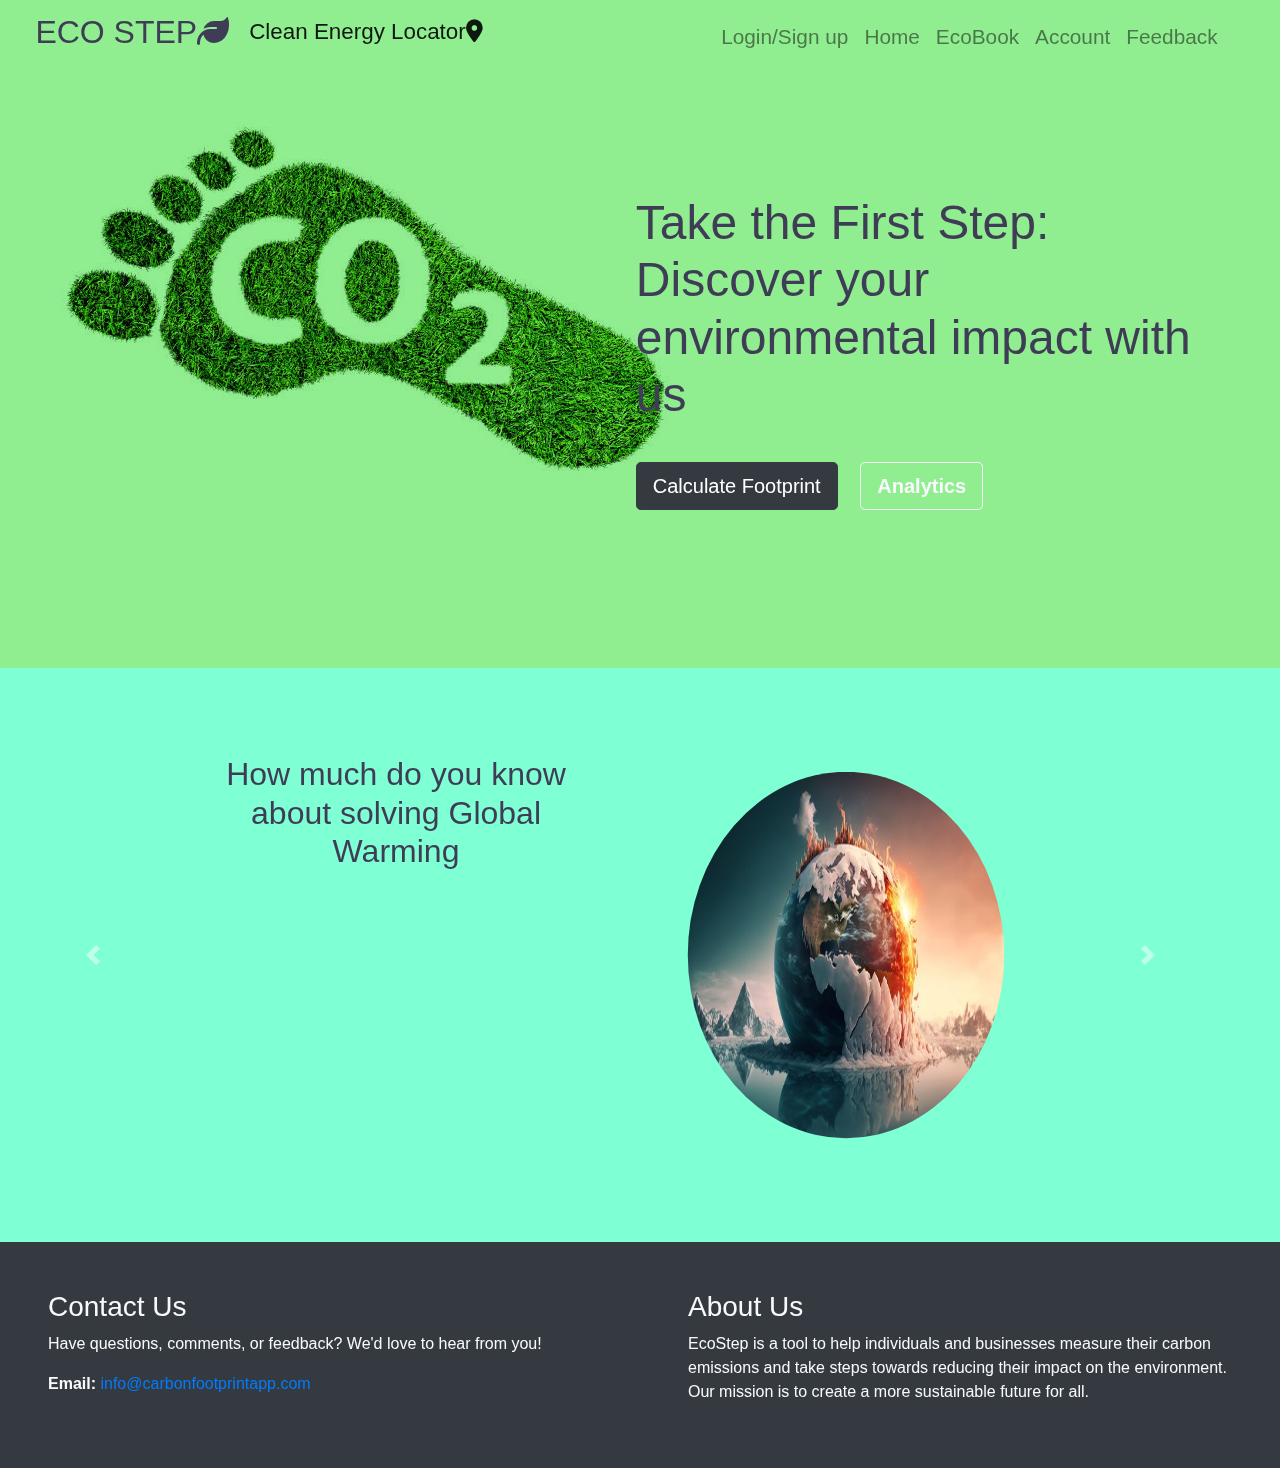
<file: index.html>
<!DOCTYPE html>
<html lang="en">
<head>
    <meta charset="UTF-8">
    <meta http-equiv="X-UA-Compatible" content="IE=edge">
    <meta name="viewport" content="width=device-width, initial-scale=1.0">
    <title>EcoStep</title>
    <link rel="stylesheet" href="https://cdn.jsdelivr.net/npm/bootstrap@4.0.0/dist/css/bootstrap.min.css" integrity="sha384-Gn5384xqQ1aoWXA+058RXPxPg6fy4IWvTNh0E263XmFcJlSAwiGgFAW/dAiS6JXm" crossorigin="anonymous">
  
  <!--Google font-->
  <script src="https://code.jquery.com/jquery-3.2.1.slim.min.js" integrity="sha384-KJ3o2DKtIkvYIK3UENzmM7KCkRr/rE9/Qpg6aAZGJwFDMVNA/GpGFF93hXpG5KkN" crossorigin="anonymous"></script>
  <script src="https://cdn.jsdelivr.net/npm/popper.js@1.12.9/dist/umd/popper.min.js" integrity="sha384-ApNbgh9B+Y1QKtv3Rn7W3mgPxhU9K/ScQsAP7hUibX39j7fakFPskvXusvfa0b4Q" crossorigin="anonymous"></script>
  <script src="https://cdn.jsdelivr.net/npm/bootstrap@4.0.0/dist/js/bootstrap.min.js" integrity="sha384-JZR6Spejh4U02d8jOt6vLEHfe/JQGiRRSQQxSfFWpi1MquVdAyjUar5+76PVCmYl" crossorigin="anonymous"></script>
  <link rel="preconnect" href="https://fonts.googleapis.com">
  <link rel="preconnect" href="https://fonts.gstatic.com" crossorigin>
  <link href="https://fonts.googleapis.com/css2?family=Montserrat:wght@100&family=Ubuntu:wght@300&display=swap" rel="stylesheet">
  
  <link rel="stylesheet" href="css/homepage.css">

  <!--font awsome-->
  <link rel="stylesheet" href="https://cdnjs.cloudflare.com/ajax/libs/font-awesome/6.4.0/css/all.min.css">

</head>
<body>

    
    <section id="title">
        
        <div class="navigation">
            <nav class="navbar navbar-expand-lg navbar-light">
                <a class="navbar-brand" href="#"><h2 class="brand">ECO STEP<i class="fa-solid fa-leaf"></i></h2></a>
                <a class="navbar-brand" href="#"><h2 class="energy-locator">Clean Energy Locator<i class="fa-solid fa-location-dot"></i></h2></a>
                <button class="navbar-toggler" type="button" data-toggle="collapse" data-target="#navbarNav" aria-controls="navbarNav" aria-expanded="false" aria-label="Toggle navigation">
                <span class="navbar-toggler-icon"></span>
                </button>
            
                <div class="collapse navbar-collapse" id="navbarNav">
                <ul class="navbar-nav ml-auto">
                    <li class="nav-item">
                    <a class="nav-link" href="login.html">Login/Sign up</a>
                    </li>
                    <li class="nav-item">
                    <a class="nav-link" href="#">Home</a>
                    </li>
                    <li class="nav-item">
                    <a class="nav-link" href="#">EcoBook</a>
                    </li>
                    <li class="nav-item">
                    <a class="nav-link" href="#">Account</a>
                    </li>
                    <li class="nav-item">
                    <a class="nav-link" href="#">Feedback</a>
                    </li>
                </ul>
                </div>
            </nav>
        </div>
        
        <div class="row">
            
            <div class="col-lg-6">
                <img src="images/carbon_footprint.jpg" class="img-footprint">
            </div>
            <div class="col-lg-6">
                <div class="head-text">
                    
                    <h3 class="title-text">Take the First Step: Discover your environmental impact with us</h3>
                    <button type="button" class="btn btn-dark btn-lg download-button">Calculate Footprint</button>
                    <button type="button" class="btn btn-outline-light btn-lg download-button"><b>Analytics</b></button>
                </div>
                
            </div>
        </div>
    
    </section>


    <!--Blogs-->
    <section id="testimonials">
        <div id="testimonial-carousel" class="carousel slide" data-ride="false">
          <div class="carousel-inner">
            <div class="carousel-item active">
              <div class="row">
                <div class="col-md-6"><h2>How much do you know about solving Global Warming</h2></div>
                <div class="col-md-6"><img src="images/global_warming.jpg" class="global-warming-img" alt="dog-profile" ></div>
              </div>
            </div>
            <div class="carousel-item">
              <div class="row">
                <div class="col-lg-6"><h2 class="testimonial-text">The Role of Human Activity in Global Warming: What Can We Do to Stop It?</h2></div>
                <div class="col-lg-6"><img  src="images/tree-blog-img.jpeg" alt="lady-profile " class="tree-img"></div>
              </div>
            </div>
            
          </div>

          <a class="carousel-control-prev" href="#testimonial-carousel" role="button" data-slide="prev">
            <span class="carousel-control-prev-icon" aria-hidden="true"></span>
          </a>
          <a class="carousel-control-next" href="#testimonial-carousel" role="button" data-slide="next">
            <span class="carousel-control-next-icon" aria-hidden="true"></span>
            
          </a>
        </div>
      
      
        
      
          
      
    </section>


    <!--Contact Us-->
    <div class="container-fluid bg-dark text-light">
      <div class="row">
        <div class="col-md-6 p-5">
          <h3>Contact Us</h3>
          <p>Have questions, comments, or feedback? We'd love to hear from you!</p>
          <p><strong>Email:</strong> <a href="mailto:info@carbonfootprintapp.com">info@carbonfootprintapp.com</a></p>
        </div>
        <div class="col-md-6 p-5">
          <h3>About Us</h3>
          <p>EcoStep is a tool to help individuals and businesses measure their carbon emissions and take steps towards reducing their impact on the environment. Our mission is to create a more sustainable future for all.</p>
        </div>
      </div>
    </div>
    

    <script src="https://cdn.jsdelivr.net/npm/popper.js@1.12.9/dist/umd/popper.min.js" integrity="sha384-ApNbgh9B+Y1QKtv3Rn7W3mgPxhU9K/ScQsAP7hUibX39j7fakFPskvXusvfa0b4Q" crossorigin="anonymous"></script>

    
    

</body>
</html>
</file>
<file: css/homepage.css>
/*title*/
#title{
    background-color: lightgreen;
    padding-bottom: 10%;
    padding-right:3% ;
}

.brand{
    color:#3F3D56;
    padding-left: 10%;
}

.navigation{
    text-align: right;
}

.nav-link{
    font-size: 1.3rem;
}

.energy-locator{
    padding-left: 10%;
    padding-right: 2%;    
    font-size: 1.4rem;

}
.img-footprint{
    mix-blend-mode: multiply;
    padding-left: 10%;
    padding-top: 5%;
}

.title-text{
    color: #3F3D56;
    padding-top: 20%;
    padding-right:7% ;
    font-size: 3rem;
}

.download-button{
    margin: 5% 3% 5% 0%;
}




/*Blogs*/
#testimonials{
    
    text-align: center;
    background-color:#7FFFD4;
    color: #3F3D56;
    padding-right: 3%;
}

.testimonial-image{
    width: 10%;
    border-radius: 100%;
    margin: 20px;
}


#press{
    background-color:#ef8172 ;
    text-align: center;
    padding-bottom: 3%;
}

.press-logo{
    width: 15%;
    padding: 20px 20px 50px;
}


.carousel-item{
    padding: 7% 15%;
}

.global-warming-img{
    height: 400px;
    width: 350px;
    border-radius: 100%;
    padding: 4%;

}

.tree-img{
    height: 400px;
    width: 350px;
    border-radius: 100%;
    padding: 4%;
}


@media (max-width:600px){
    .img-footprint{
        mix-blend-mode: multiply;
        padding-left: 10%;
        width: 400px;
    }

    .head-text{
        text-align: center;
    }
}
</file>
